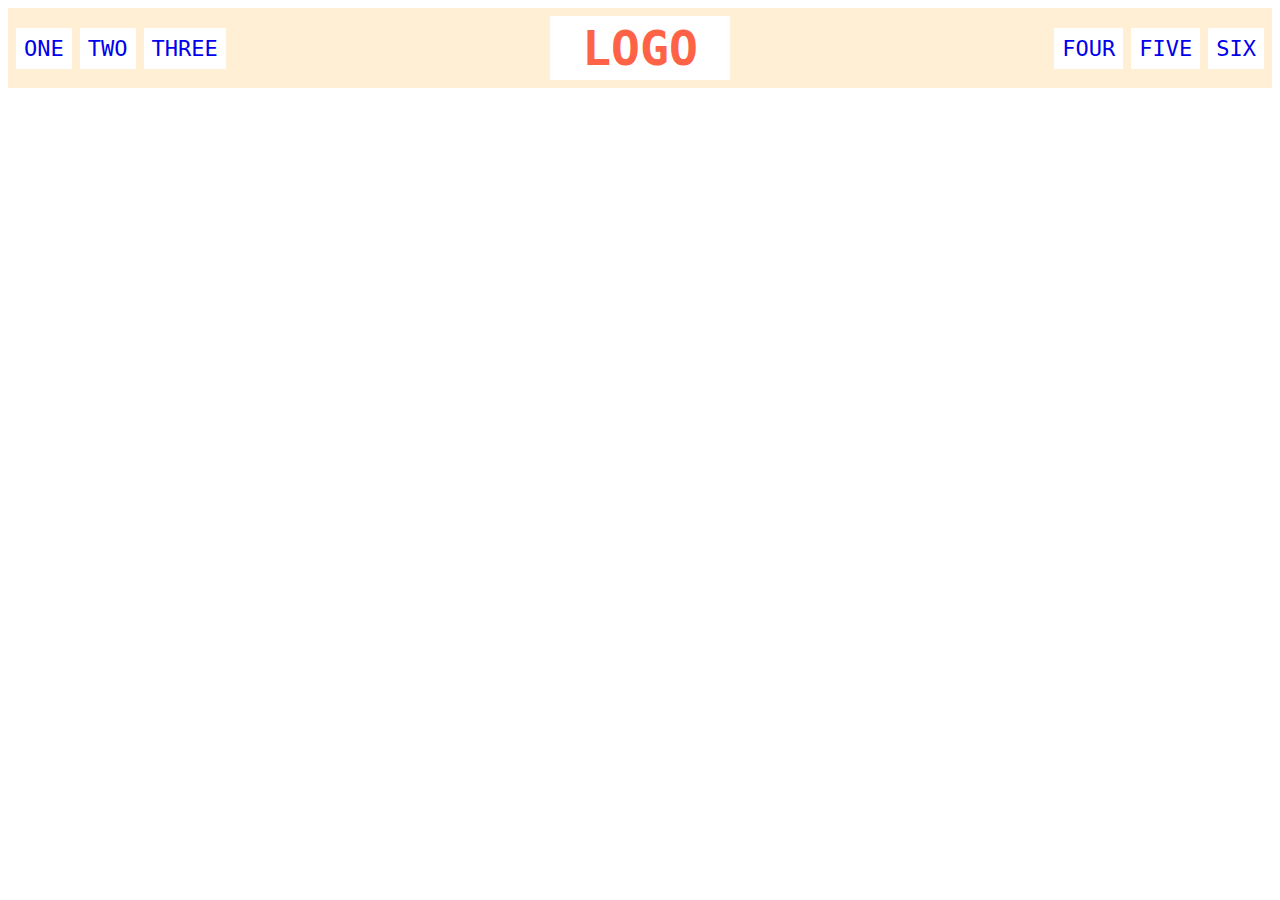
<file: flex/02-flex-header/index.html>
<!DOCTYPE html>
<html lang="en">
  <head>
    <meta charset="UTF-8">
    <meta http-equiv="X-UA-Compatible" content="IE=edge">
    <meta name="viewport" content="width=device-width, initial-scale=1.0">
    <title>Flex Header</title>
    <link rel="stylesheet" href="style.css">
  </head>
  <body>
    <div class="header">
      <div class="left-links">
        <ul class="left-list">
          <li><a href="#">ONE</a></li>
          <li><a href="#">TWO</a></li>
          <li><a href="#">THREE</a></li>
        </ul>
      </div>
      <div class="logo">LOGO</div>
      <div class="right-links">
        <ul class="right-list">
          <li><a href="#">FOUR</a></li>
          <li><a href="#">FIVE</a></li>
          <li><a href="#">SIX</a></li>
        </ul>
      </div>
    </div>
  </body>
</html>
</file>
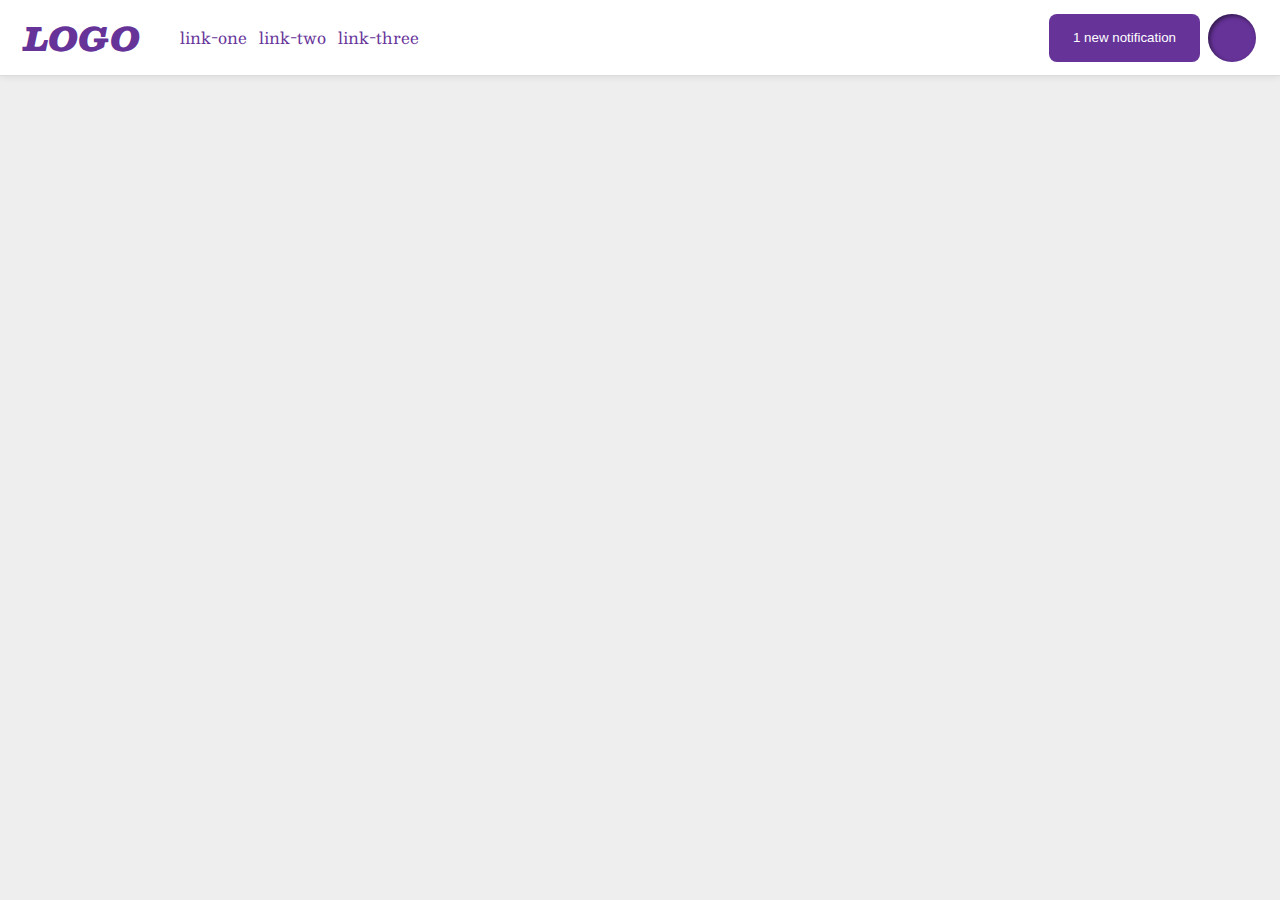
<file: flex/03-flex-header-2/index.html>
<!DOCTYPE html>
<html lang="en">
  <head>
    <meta charset="UTF-8">
    <meta http-equiv="X-UA-Compatible" content="IE=edge">
    <meta name="viewport" content="width=device-width, initial-scale=1.0">
    <title>Flex Header 2</title>
    <link rel="stylesheet" href="style.css">
  </head>
  <body>
    <div class="header">
      <div class="logo">
        LOGO
      </div>
      <ul class="links">
        <li><a href="google.com">link-one</a></li>
        <li><a href="google.com">link-two</a></li>
        <li><a href="google.com">link-three</a></li>
      </ul>
      <div class="right-items">
        <button class="notifications">
          1 new notification
        </button>
        <div class="profile-image"></div>
      </div>
    </div>
  </body>
</html>
</file>
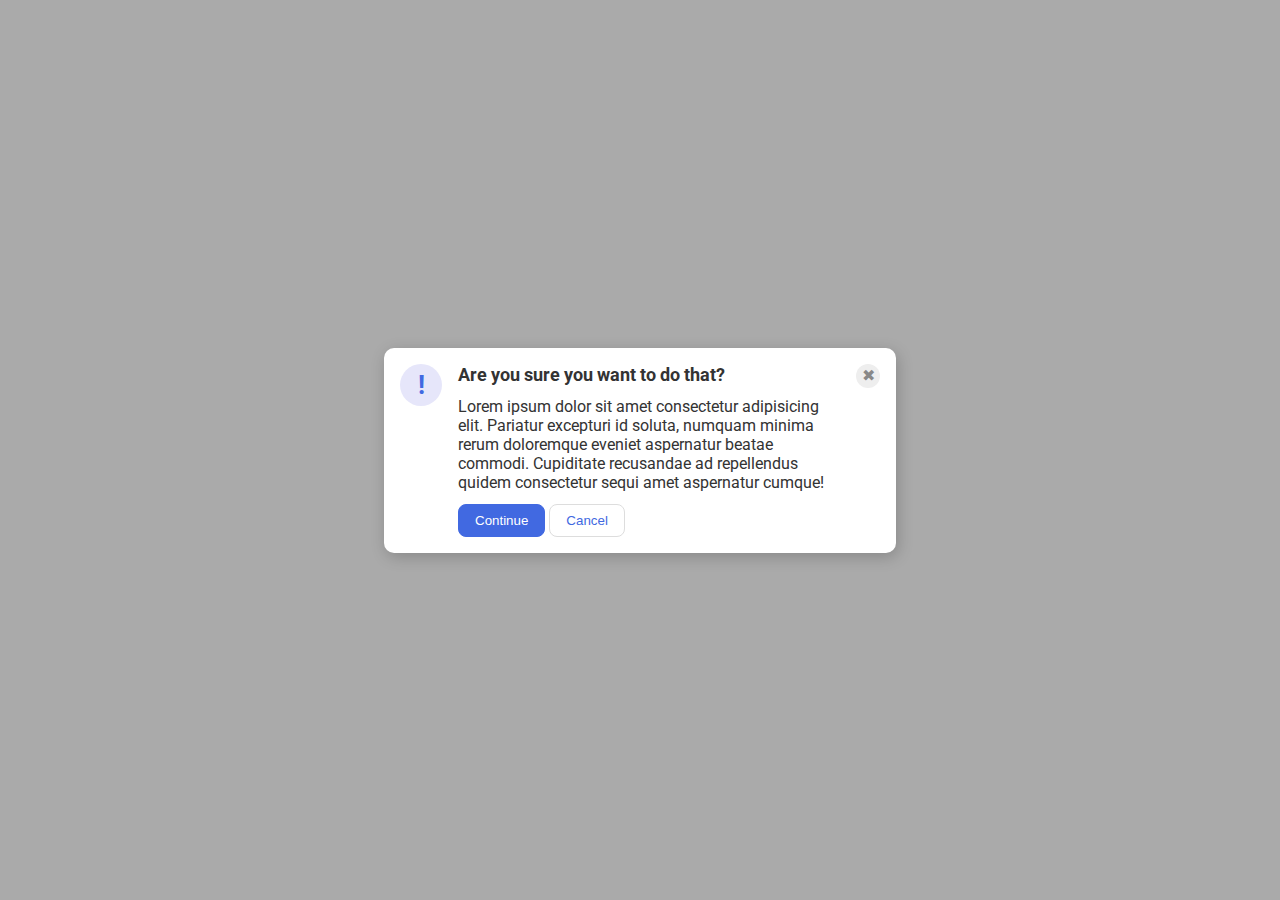
<file: flex/05-flex-modal/index.html>
<!DOCTYPE html>
<html lang="en">
  <head>
    <meta charset="UTF-8">
    <meta http-equiv="X-UA-Compatible" content="IE=edge">
    <meta name="viewport" content="width=device-width, initial-scale=1.0">
    <link rel="stylesheet" href="style.css">
    <title>Modal</title>
  </head>
  <body>
    <div class="modal">
      <div class="icon">!</div>
      <div class="message">
        <div class="header">Are you sure you want to do that?</div>
        <div class="text">Lorem ipsum dolor sit amet consectetur adipisicing elit. Pariatur excepturi id soluta, numquam minima rerum doloremque eveniet aspernatur beatae commodi. Cupiditate recusandae ad repellendus quidem consectetur sequi amet aspernatur cumque!</div>
        <div class="buttons">
          <button class="continue">Continue</button>
          <button class="cancel">Cancel</button>
        </div>
      </div>
      <div class="close-button">✖</div>
    </div>
  </body>
</html>
</file>
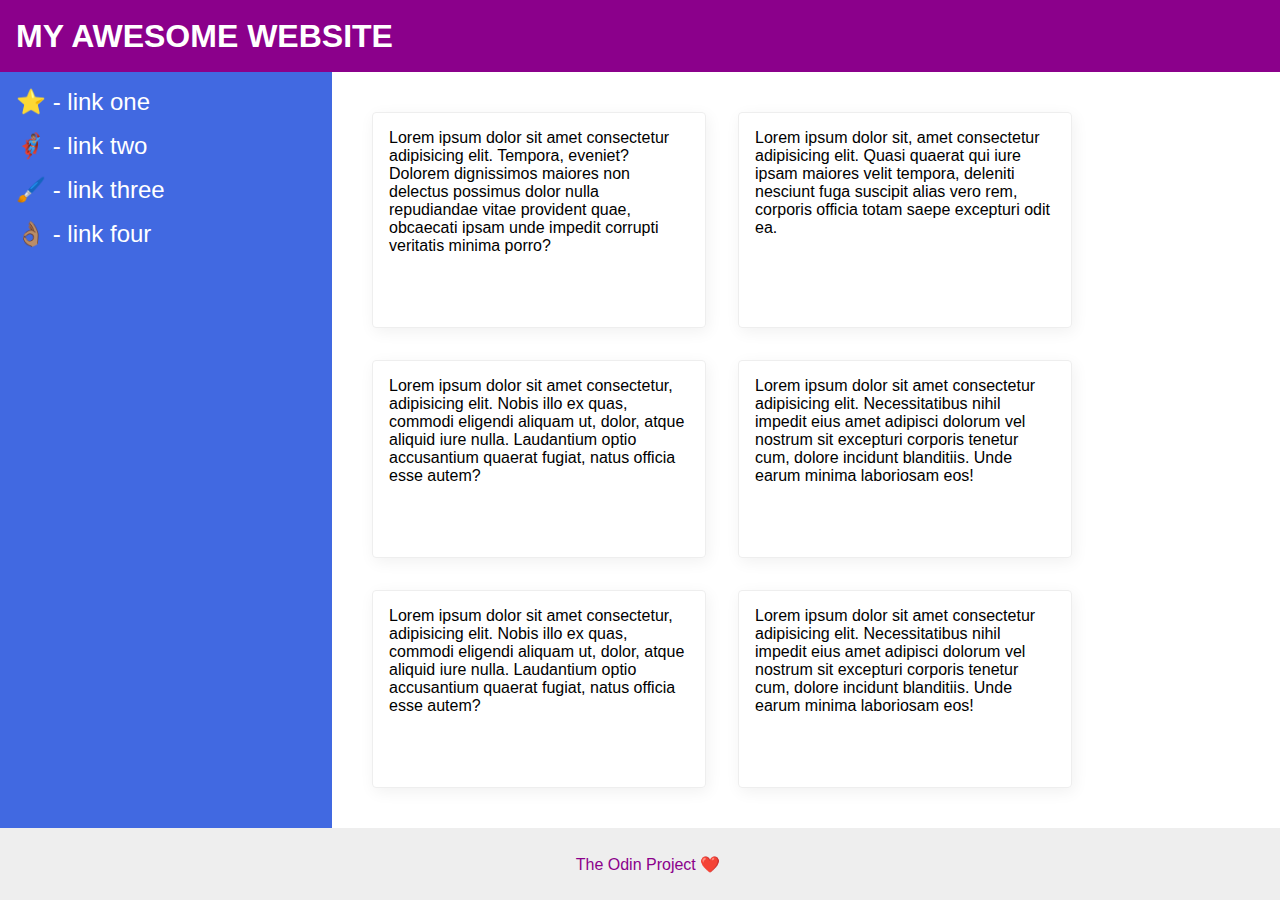
<file: flex/07-flex-layout-2/index.html>
<!DOCTYPE html>
<html lang="en">
  <head>
    <meta charset="UTF-8">
    <meta http-equiv="X-UA-Compatible" content="IE=edge">
    <meta name="viewport" content="width=device-width, initial-scale=1.0">
    <title>The Holy Grail</title>
    <link rel="stylesheet" href="style.css">
  </head>
  <body>
    <div class="header">
      MY AWESOME WEBSITE
    </div>
    
    <div class="mid-section">
      <div class="sidebar">
        <ul>
          <li><a href="#">⭐ - link one</a></li>
          <li><a href="#">🦸🏽‍♂️ - link two</a></li>
          <li><a href="#">🖌️ - link three</a></li>
          <li><a href="#">👌🏽 - link four</a></li>
        </ul>
      </div>
      <div class="contents">
        <div class="card">Lorem ipsum dolor sit amet consectetur adipisicing elit. Tempora, eveniet? Dolorem dignissimos maiores non delectus possimus dolor nulla repudiandae vitae provident quae, obcaecati ipsam unde impedit corrupti veritatis minima porro?</div>
        <div class="card">Lorem ipsum dolor sit, amet consectetur adipisicing elit. Quasi quaerat qui iure ipsam maiores velit tempora, deleniti nesciunt fuga suscipit alias vero rem, corporis officia totam saepe excepturi odit ea.</div>
        <div class="card">Lorem ipsum dolor sit amet consectetur, adipisicing elit. Nobis illo ex quas, commodi eligendi aliquam ut, dolor, atque aliquid iure nulla. Laudantium optio accusantium quaerat fugiat, natus officia esse autem?</div>
        <div class="card">Lorem ipsum dolor sit amet consectetur adipisicing elit. Necessitatibus nihil impedit eius amet adipisci dolorum vel nostrum sit excepturi corporis tenetur cum, dolore incidunt blanditiis. Unde earum minima laboriosam eos!</div>
        <div class="card">Lorem ipsum dolor sit amet consectetur, adipisicing elit. Nobis illo ex quas, commodi eligendi aliquam ut, dolor, atque aliquid iure nulla. Laudantium optio accusantium quaerat fugiat, natus officia esse autem?</div>
        <div class="card">Lorem ipsum dolor sit amet consectetur adipisicing elit. Necessitatibus nihil impedit eius amet adipisci dolorum vel nostrum sit excepturi corporis tenetur cum, dolore incidunt blanditiis. Unde earum minima laboriosam eos!</div>
      </div>
    </div>
    
    <div class="footer">
      The Odin Project ❤️
    </div>
  </body>
</html>
</file>
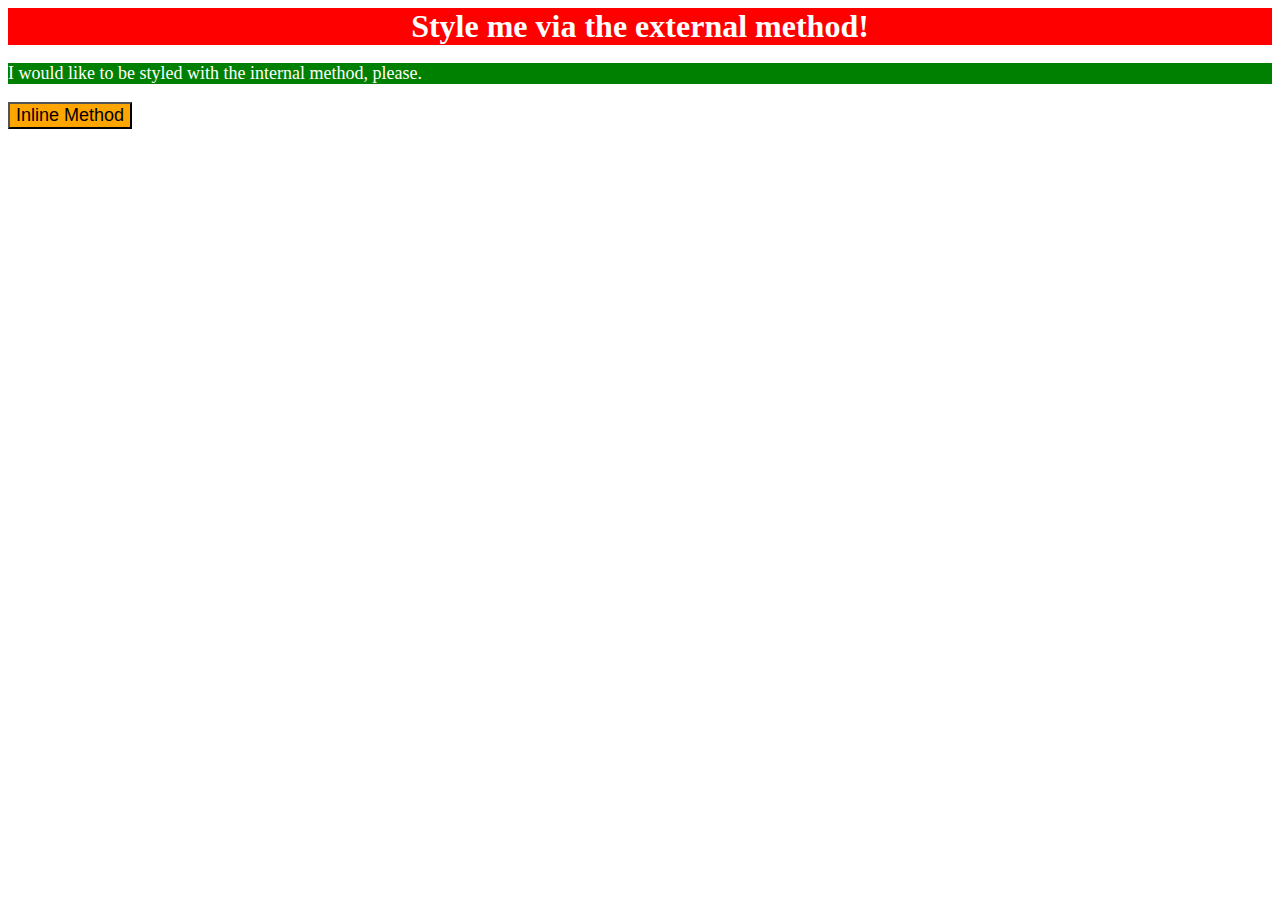
<file: foundations/01-css-methods/index.html>
<!DOCTYPE html>
<html lang="en">
  <head>
    <meta charset="UTF-8">
    <meta http-equiv="X-UA-Compatible" content="IE=edge">
    <meta name="viewport" content="width=device-width, initial-scale=1.0">
    <link rel="stylesheet" href="css/styles.css">
    <title>Methods for Adding CSS</title>
  </head>
  <body>
    <div>Style me via the external method!</div>
    <p>
      <style>
        p {
          background-color: green;
          color: white;
          font-size: 18px;
        }
      </style>
      I would like to be styled with the internal method, please.
    </p>
    <button style="background-color: orange; font-size: 18px;">Inline Method</button>
  </body>
</html>
</file>
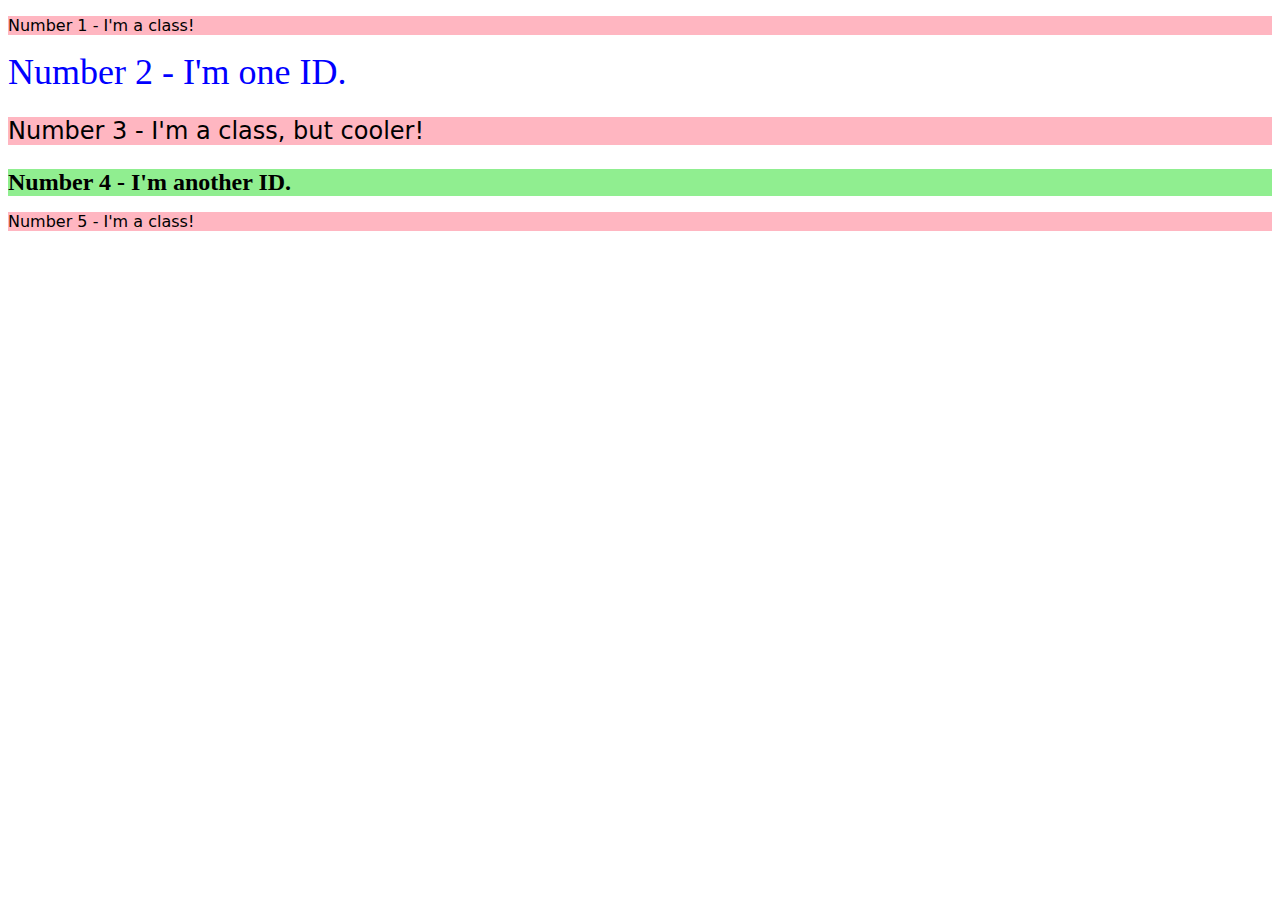
<file: foundations/02-class-id-selectors/index.html>
<!DOCTYPE html>
<html lang="en">
  <head>
    <meta charset="UTF-8">
    <meta http-equiv="X-UA-Compatible" content="IE=edge">
    <meta name="viewport" content="width=device-width, initial-scale=1.0">
    <title>Class and ID Selectors</title>
    <link rel="stylesheet" href="style.css">
  </head>
  <body>
    <p class="oddelement">Number 1 - I'm a class!</p>
    <div id="secondelement">Number 2 - I'm one ID.</div>
    <p class="oddelement largefont">Number 3 - I'm a class, but cooler!</p>
    <div id="fourthelement">Number 4 - I'm another ID.</div>
    <p class="oddelement">Number 5 - I'm a class!</p>
  </body>
</html>
</file>
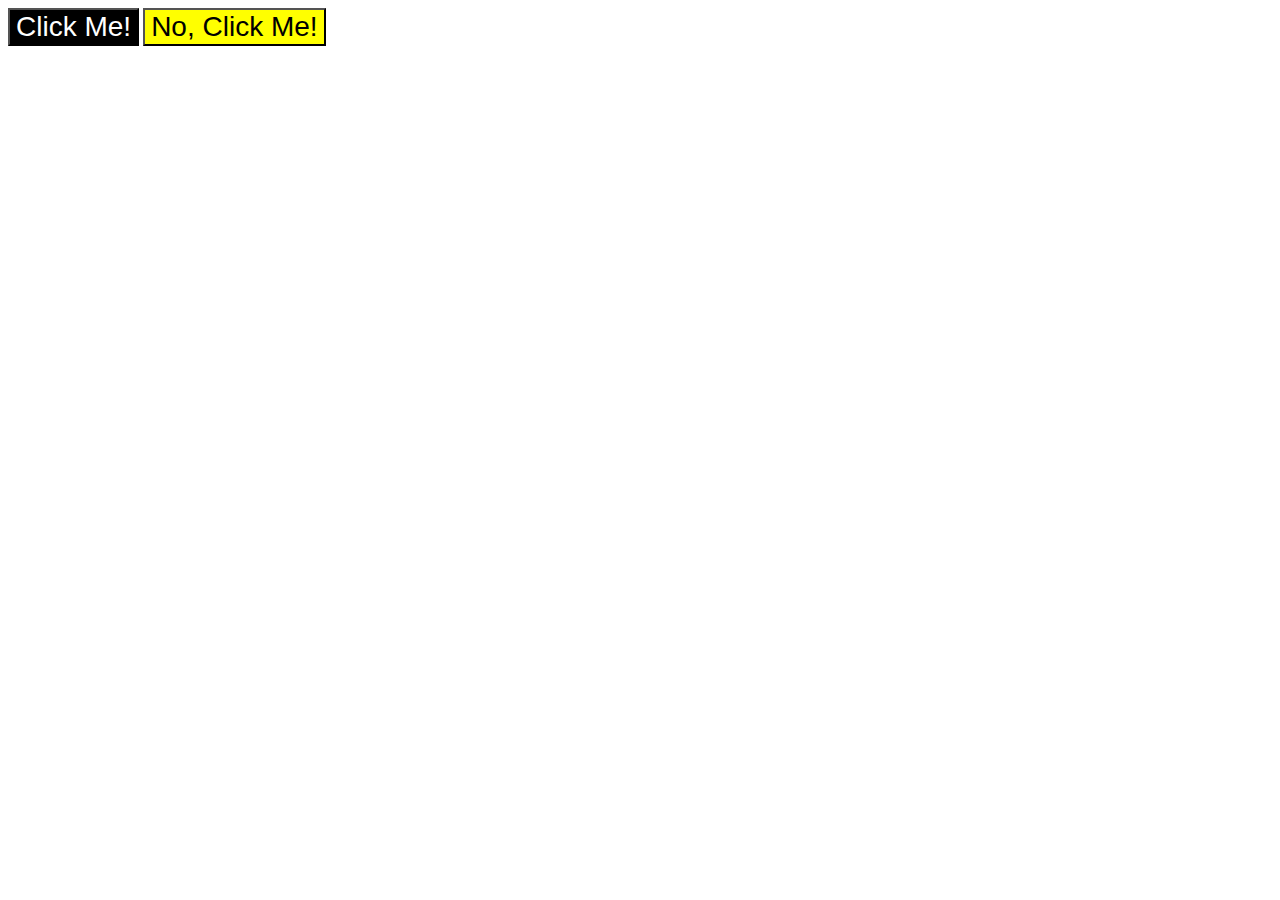
<file: foundations/03-grouping-selectors/index.html>
<!DOCTYPE html>
<html lang="en">
  <head>
    <meta charset="UTF-8">
    <meta http-equiv="X-UA-Compatible" content="IE=edge">
    <meta name="viewport" content="width=device-width, initial-scale=1.0">
    <title>Grouping Selectors</title>
    <link rel="stylesheet" href="style.css">
  </head>
  <body>
    <button class="leftbutton">Click Me!</button>
    <button class="rightbutton">No, Click Me!</button>
  </body>
</html>
</file>
<file: flex/02-flex-header/style.css>
.header  {
  font-family: monospace;
  background: papayawhip;
  display: flex;
  justify-content: space-between;
  align-items: center;
  padding: 8px
}

.logo {
  font-size: 48px;
  font-weight: 900;
  color: tomato;
  background: white;
  padding: 4px 32px;
}

ul {
  /* this removes the dots on the list items*/
  list-style-type: none;
  display: flex;
  /* flex: 1; */
  gap: 8px;
  margin: 0px;
  padding: 0;
}

a {
  font-size: 22px;
  background: white;
  padding: 8px;
  /* this removes the line under the links */
  text-decoration: none;
}
</file>
<file: flex/03-flex-header-2/style.css>
/* this is some magical font-importing.  
you'll learn about it later. */
@import url('https://fonts.googleapis.com/css2?family=Besley:ital,wght@0,400;1,900&display=swap');

body {
  margin: 0;
  background: #eee;
  font-family: Besley, serif;
}

.header {
  background: white;
  border-bottom: 1px solid #ddd;
  box-shadow: 0 0 8px rgba(0,0,0,.1);
  display: flex;
  padding: 8px;
  align-items: center;
  justify-content: center;
}

.links {
  display: flex;
  justify-content: space-between;
  align-items: center;
  gap: 12px;
}

.right-items {
  display: flex;
  flex: 1;
  justify-content: flex-end;
  gap: 8px;
  margin-right: 16px;
}

.profile-image {
  background: rebeccapurple;
  box-shadow: inset 2px 2px 4px rgba(0,0,0,.5);
  border-radius: 50%;
  width: 48px;
  height: 48px;
}

.logo {
  color: rebeccapurple;
  font-size: 32px;
  font-weight: 900;
  font-style: italic;
  margin-left: 16px;
}

button {
  border: none;
  border-radius: 8px;
  background: rebeccapurple;
  color: white;
  padding: 4px 24px;
}

a {
  /* this removes the line under our links */
  text-decoration: none;
  color: rebeccapurple;
}

ul {
  list-style-type: none;
}
</file>
<file: flex/05-flex-modal/style.css>
@import url('https://fonts.googleapis.com/css2?family=Roboto:wght@400;700&display=swap');

html, body {
  height: 100%;
}

body {
  font-family: Roboto, sans-serif;
  margin: 0;
  background: #aaa;
  color: #333;
  /* I'll give you this one for free lol */
  display: flex;
  align-items: center;
  justify-content: center;
}

.modal {
  background: white;
  width: 480px;
  border-radius: 10px;
  box-shadow: 2px 4px 16px rgba(0,0,0,.2);
  padding: 16px;
  display: flex;
  flex-direction: row;
  justify-content: space-between;
  gap: 16px;
}

.message {
  display: flex;
  flex-direction: column;
  justify-content: center;
  align-items: flex-start;
  gap: 12px;
}

.header {
  font-weight: bold;
  font-size: large;
}

.icon {
  color: royalblue;
  font-size: 26px;
  font-weight: 700;
  background: lavender;
  width: 42px;
  height: 42px;
  border-radius: 50%;
  flex: 1 0 auto;
  display: flex;
  align-items: center;
  justify-content: center;
}

.close-button {
  background: #eee;
  border-radius: 50%;
  color: #888;
  font-weight: 400;
  font-size: 16px;
  height: 24px;
  width: 24px;
  flex: 1 0 auto;
  display: flex;
  align-items: center;
  justify-content: center;
}

button {
  padding: 8px 16px;
  border-radius: 8px;
}

button.continue {
  background: royalblue;
  border: 1px solid royalblue;
  color: white;
}

button.cancel {
  background: white;
  border: 1px solid #ddd;
  color: royalblue;
}
</file>
<file: flex/07-flex-layout-2/style.css>
body {
  font-family: -apple-system, BlinkMacSystemFont, 'Segoe UI', Roboto, Oxygen, Ubuntu, Cantarell, 'Open Sans', 'Helvetica Neue', sans-serif;
  margin: 0;
  min-height: 100vh;
  display: flex;
  flex-direction: column;
  justify-content: space-between;
}

.header {
  height: 72px;
  background: darkmagenta;
  color: white;
  font-size: 32px;
  font-weight: 900;
  display: flex;
  justify-content: flex-start;
  align-items: center;
  padding-left: 16px;
}

.mid-section {
  display: flex;
  flex-direction: row;
  flex: 1;
}

.contents {
  display: flex;
  flex-direction: row;
  flex-wrap: wrap;
  gap: 16px; 
  padding: 32px;
}

.footer {
  height: 72px;
  background: #eee;
  color: darkmagenta;
  display: flex;
  justify-content: center;
  align-items: center;
  padding-left: 16px;
}

.sidebar {
  width: 300px;
  background: royalblue;
  display: flex;
  flex-direction: column;
  justify-content: flex-start;
  padding: 16px;
  flex-shrink: 0;
}

ul {
  list-style-type: none;
  padding: 0;
  margin: 0;
}

li {
  margin-bottom: 16px;
}

a {
  all: unset;
  color: white;
  font-size: 24px;
}

.card {
  border: 1px solid #eee;
  box-shadow: 2px 4px 16px rgba(0,0,0,.06);
  border-radius: 4px;
  padding: 16px;
  margin: 8px;
  width: 300px;
}
</file>
<file: foundations/01-css-methods/css/styles.css>
div {
    color: white;
    background-color: red;
    font-size: 32px;
    font-weight: bold;
    text-align: center;
}
</file>
<file: foundations/02-class-id-selectors/style.css>
.oddelement {
    background-color: lightpink;
    font-family: Verdana, "DejaVu Sans", sans-serif;
}

.largefont {
    font-size: 24px;
}

#secondelement {
    color: blue;
    font-size: 36px;
}

#fourthelement {
    background-color: lightgreen;
    font-size: 24px;
    font-weight: bold;
}
</file>
<file: foundations/03-grouping-selectors/style.css>
.leftbutton,
.rightbutton {
    font-size: 28px;
    font-family: Helvetica, 'Times New Roman', serif;
}

.leftbutton {
    background-color: black;
    color: white;
}

.rightbutton {
    background-color: yellow;
}
</file>
